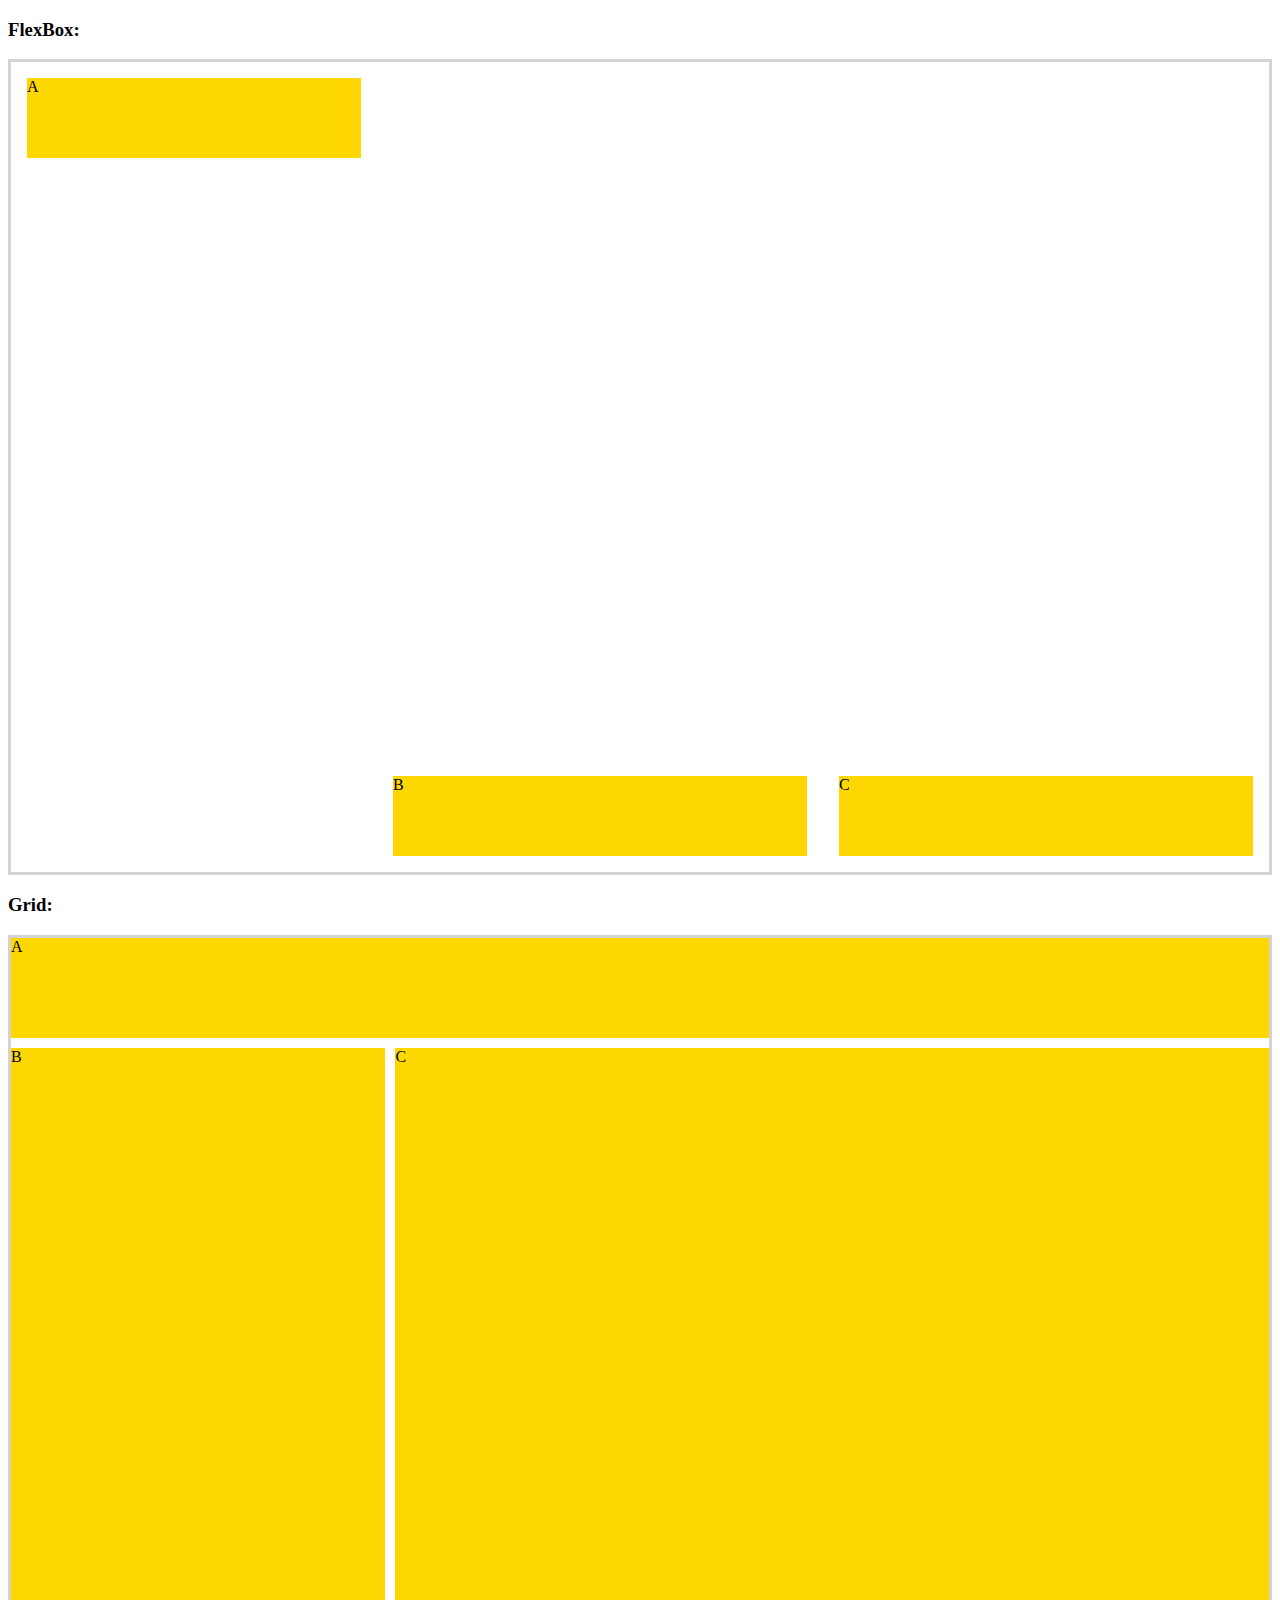
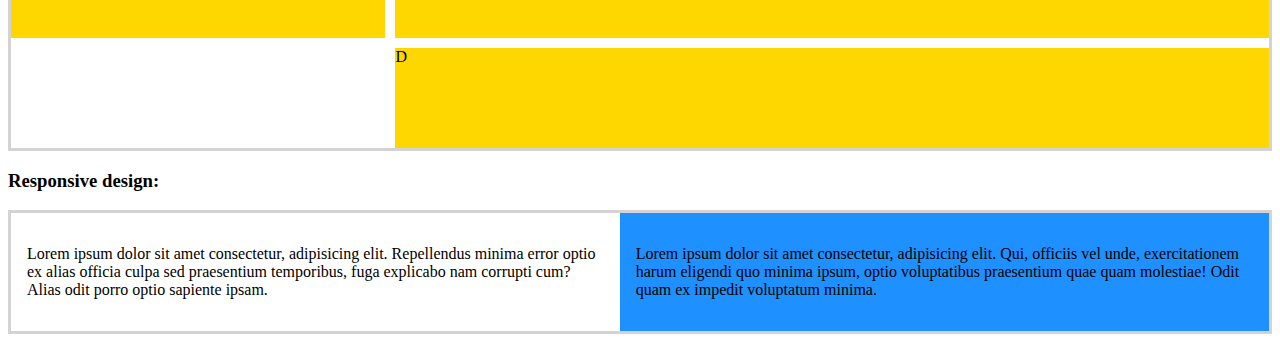
<file: Layout/index.html>
<!DOCTYPE html>
<html lang="en">
  <head>
    <meta charset="UTF-8" />
    <meta name="viewport" content="width=device-width, initial-scale=1.0" />
    <title>HTML&CSS Practice</title>
    <link rel="stylesheet" href="styles.css" />
  </head>
  <body>
    <!-- FlexBox -->
    <h3>FlexBox:</h3>
    <div class="flexBoxContainer">
      <div class="flexBox flexBox-one">A</div>
      <div class="flexBox">B</div>
      <div class="flexBox">C</div>
    </div>
    <!-- Grids -->
    <h3>Grid:</h3>
    <div class="gridContainer">
      <div class="gridBox gridBox-one">A</div>
      <div class="gridBox">B</div>
      <div class="gridBox">C</div>
      <div class="gridBox gridBox-last">D</div>
    </div>
    <!-- Responsive design -->
    <h3>Responsive design:</h3>
    <div class="responsiveContainer">
      <div class="responsiveBox">
        <p>
          Lorem ipsum dolor sit amet consectetur, adipisicing elit. Repellendus minima
          error optio ex alias officia culpa sed praesentium temporibus, fuga explicabo
          nam corrupti cum? Alias odit porro optio sapiente ipsam.
        </p>
      </div>
      <div class="responsiveBox">
        <p>
          Lorem ipsum dolor sit amet consectetur, adipisicing elit. Qui, officiis vel
          unde, exercitationem harum eligendi quo minima ipsum, optio voluptatibus
          praesentium quae quam molestiae! Odit quam ex impedit voluptatum minima.
        </p>
      </div>
    </div>
  </body>
</html>
</file>
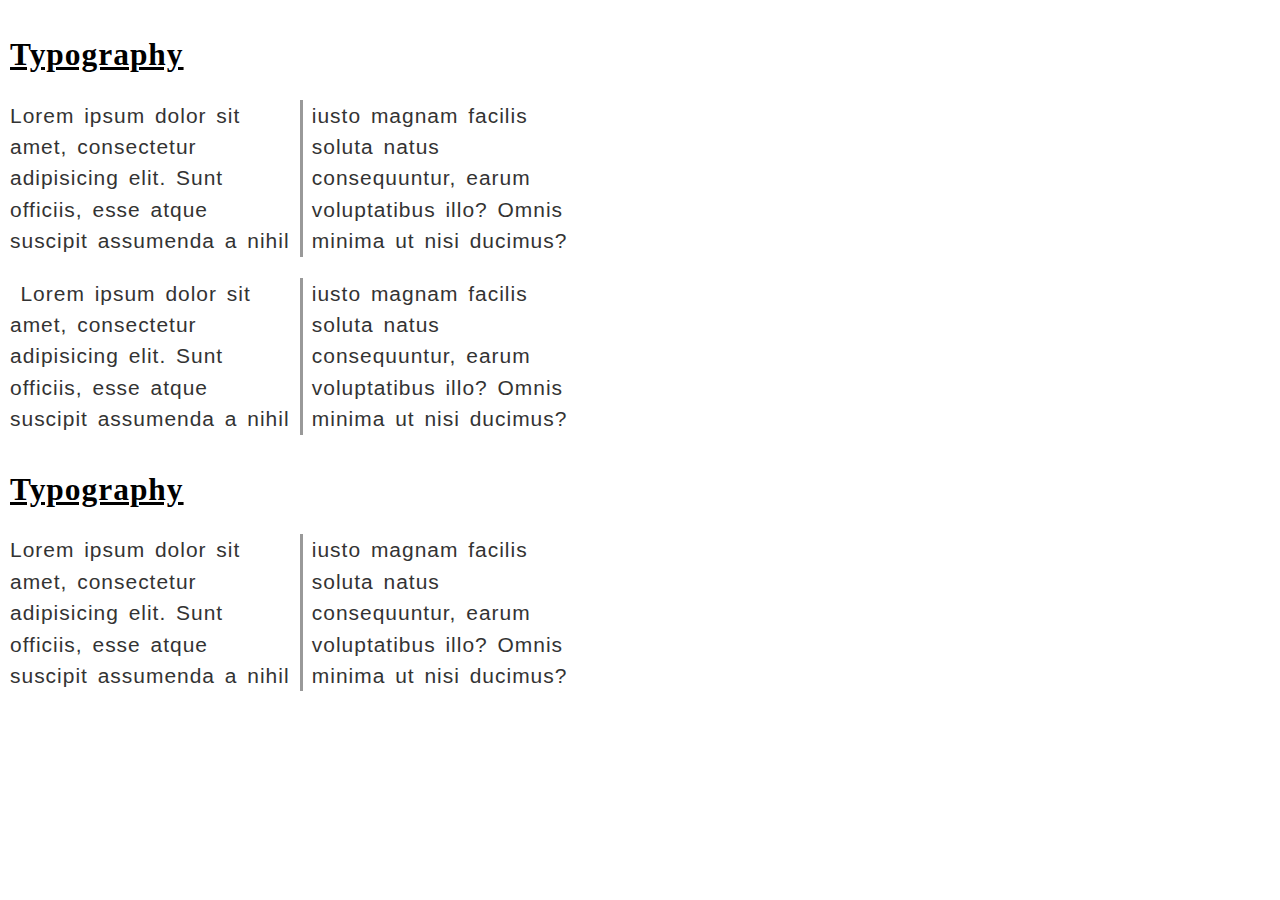
<file: Typography/index.html>
<!DOCTYPE html>
<html lang="en">
  <head>
    <meta charset="UTF-8" />
    <meta name="viewport" content="width=device-width, initial-scale=1.0" />
    <title>Typography</title>
    <link rel="stylesheet" href="styles.css" />
  </head>
  <body>
    <h1>Typography</h1>
    <p>
      Lorem ipsum dolor sit amet, consectetur adipisicing elit. Sunt officiis, esse atque
      suscipit assumenda a nihil iusto magnam facilis soluta natus consequuntur, earum
      voluptatibus illo? Omnis minima ut nisi ducimus?
    </p>
    <p>
      Lorem ipsum dolor sit amet, consectetur adipisicing elit. Sunt officiis, esse atque
      suscipit assumenda a nihil iusto magnam facilis soluta natus consequuntur, earum
      voluptatibus illo? Omnis minima ut nisi ducimus?
    </p>
    <h1>Typography</h1>
    <p>
      Lorem ipsum dolor sit amet, consectetur adipisicing elit. Sunt officiis, esse atque
      suscipit assumenda a nihil iusto magnam facilis soluta natus consequuntur, earum
      voluptatibus illo? Omnis minima ut nisi ducimus?
    </p>
  </body>
</html>
</file>
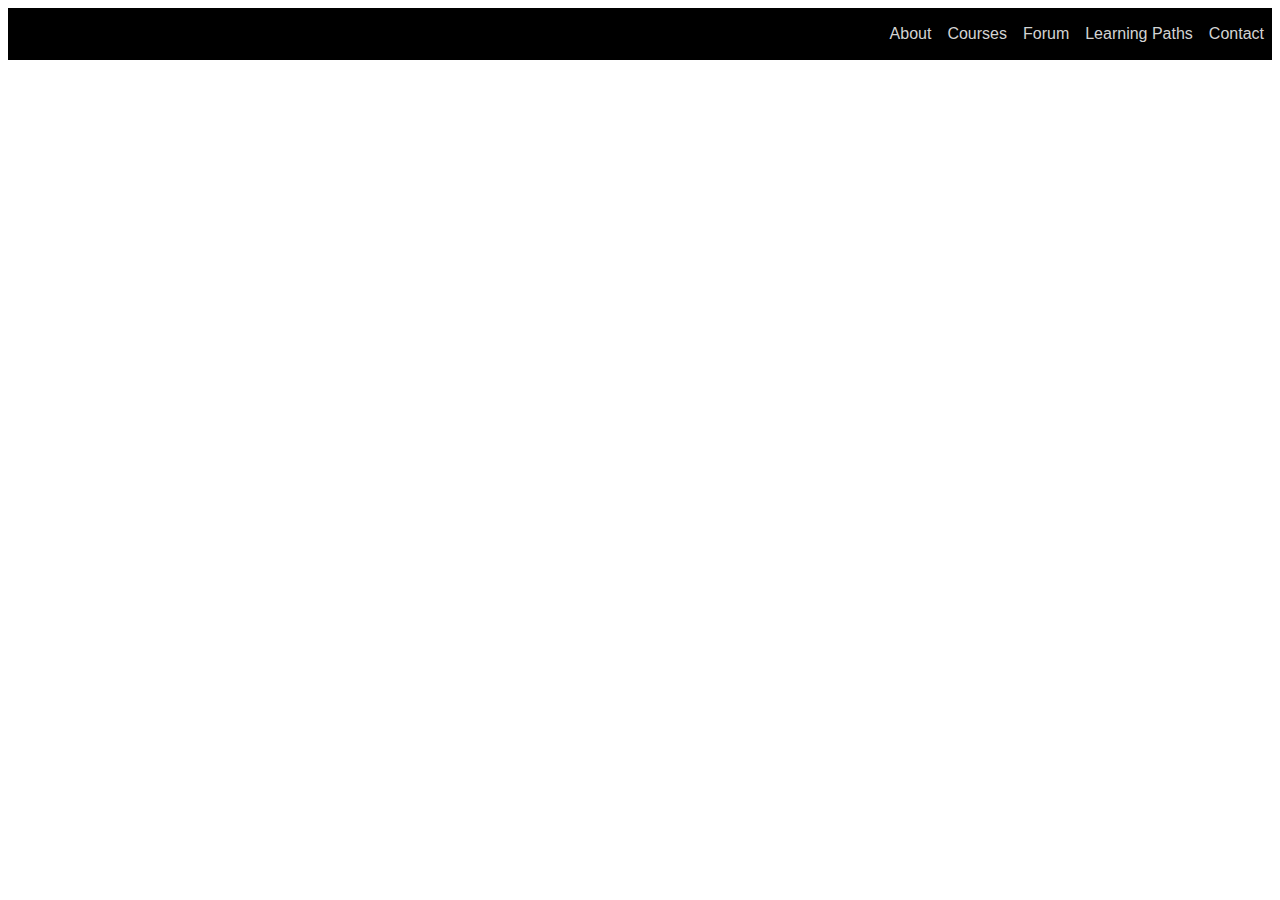
<file: Layout/Exercises/ResponsiveNavBar/index.html>
<!DOCTYPE html>
<html lang="en">
  <head>
    <meta charset="UTF-8" />
    <meta name="viewport" content="width=device-width, initial-scale=1.0" />
    <title>Responsive Navbar</title>
    <link rel="stylesheet" href="styles.css" />
  </head>
  <body>
    <div class="navbar">
      <div class="navbarItem">About</div>
      <div class="navbarItem">Courses</div>
      <div class="navbarItem">Forum</div>
      <div class="navbarItem">Learning Paths</div>
      <div class="navbarItem">Contact</div>
    </div>
  </body>
</html>
</file>
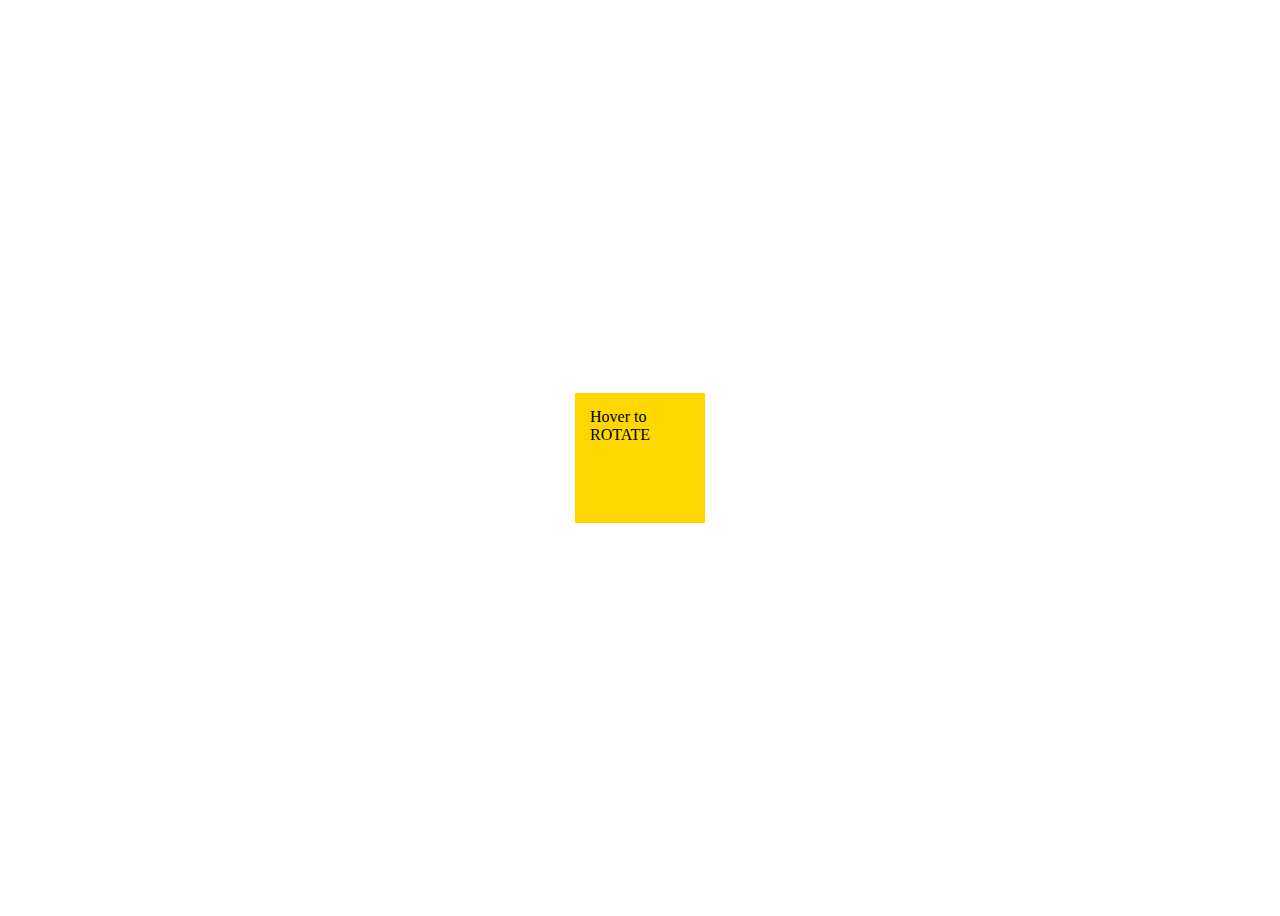
<file: Animations/Animations.html>
<!DOCTYPE html>
<html lang="en">
  <head>
    <meta charset="UTF-8" />
    <meta http-equiv="X-UA-Compatible" content="IE=edge" />
    <meta name="viewport" content="width=device-width, initial-scale=1.0" />
    <title>Document</title>

    <link rel="stylesheet" href="./styles.css" />
  </head>
  <body>
    <div class="box rotate">Hover to ROTATE</div>
  </body>
</html>
</file>
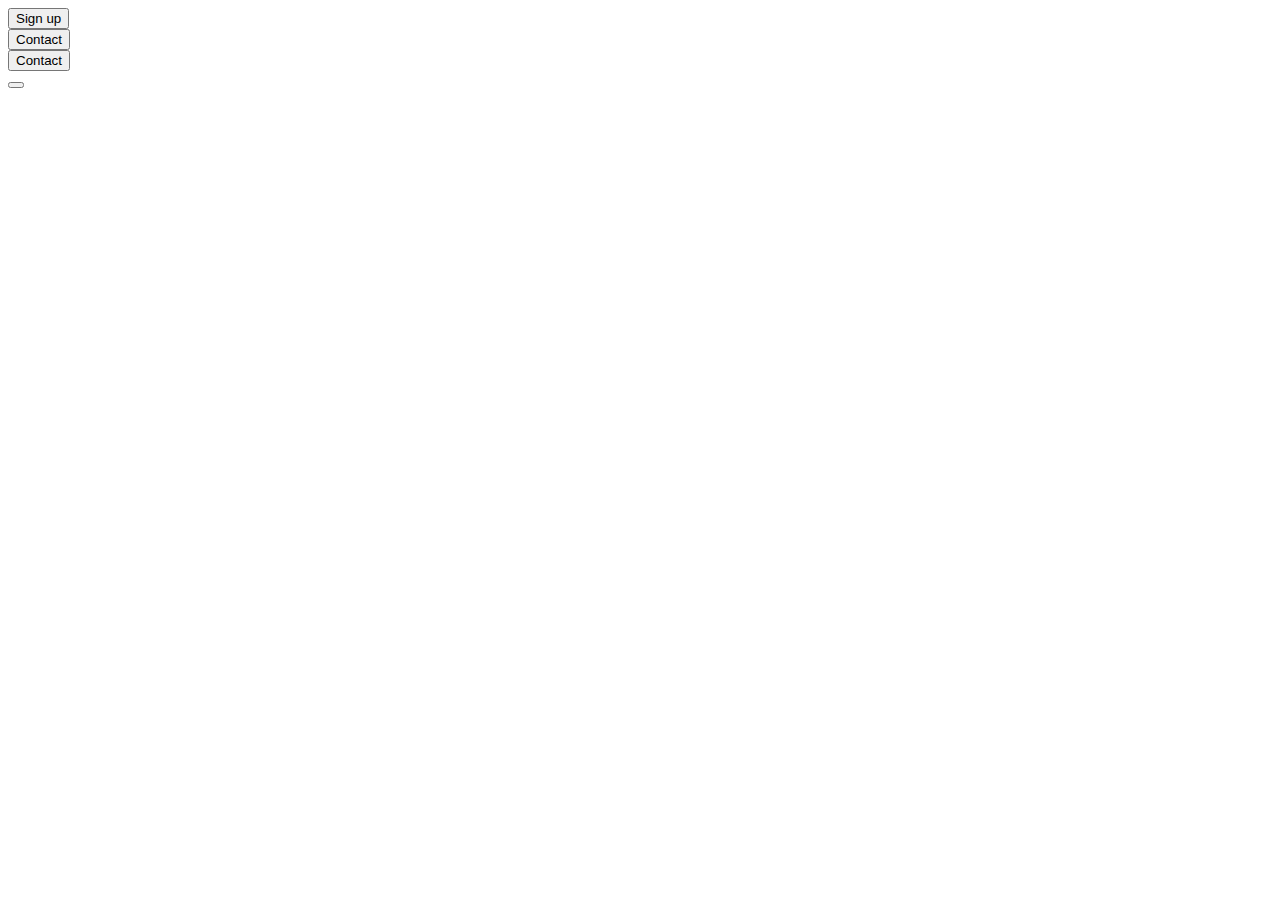
<file: CSS Best Practices/BestPractices.html>
<!DOCTYPE html>
<html lang="en">
  <head>
    <meta charset="UTF-8" />
    <meta http-equiv="X-UA-Compatible" content="IE=edge" />
    <meta name="viewport" content="width=device-width, initial-scale=1.0" />
    <title>Document</title>
  </head>
  <body>
    <header class="hero">
      <button class="btn">Sign up</button>
    </header>
    <aside class="side-bar">
      <button class="btn btn-primary">Contact</button>
    </aside>
    <aside class="side-bar">
      <button class="btn btn-secondary">Contact</button>
    </aside>
  </body>

  <!-- BEM -->
  <!-- Use '--'' to separate block from modifier  -->
  <div class="card card--popular">
    <!-- Use '__' to separate block from element -->
    <header class="card__header">
      <span class="card__price"></span>
    </header>
    <div class="card__body">
      <button class="btn"></button>
    </div>
  </div>
</html>
</file>
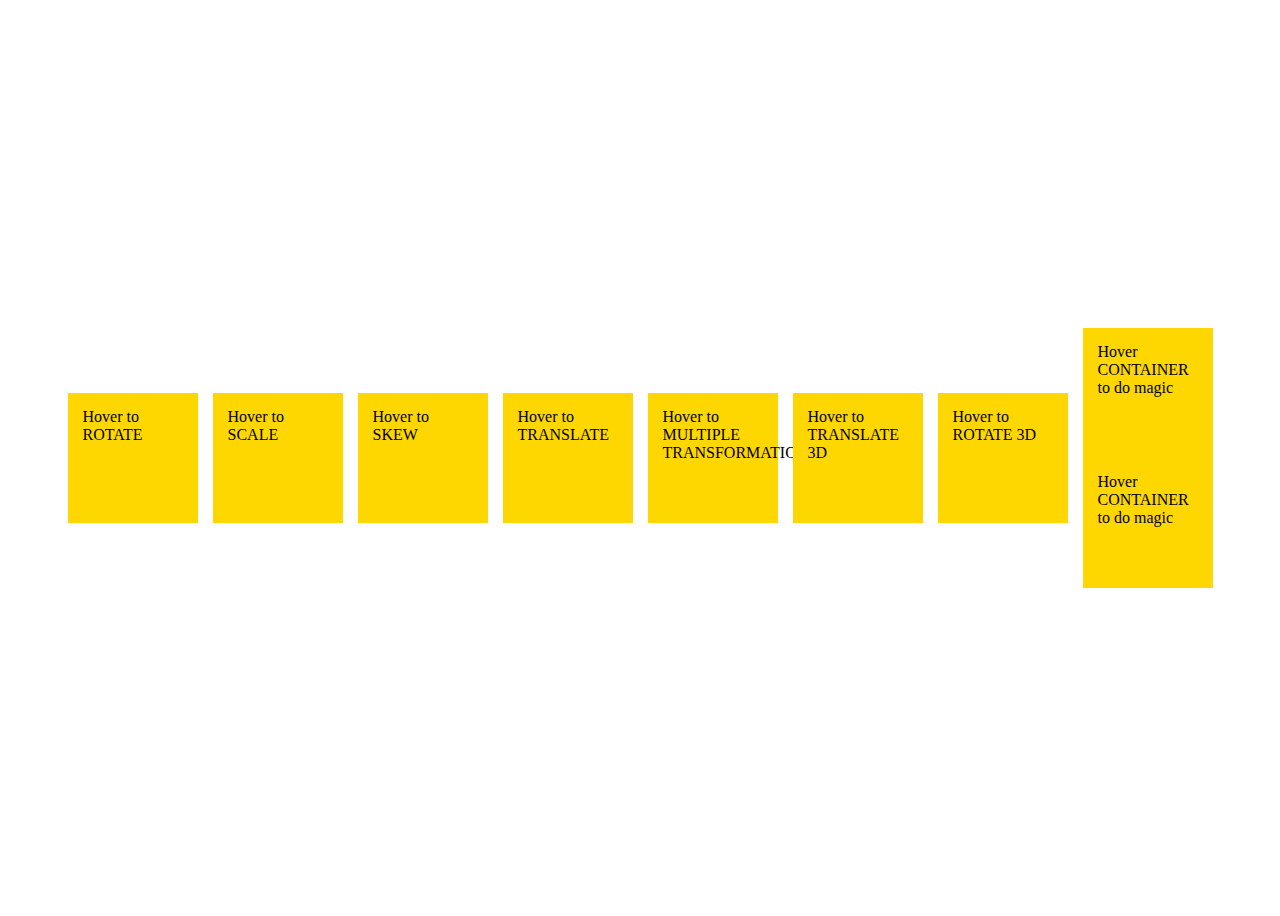
<file: Transformations/Transformations.html>
<!DOCTYPE html>
<html lang="en">
  <head>
    <meta charset="UTF-8" />
    <meta http-equiv="X-UA-Compatible" content="IE=edge" />
    <meta name="viewport" content="width=device-width, initial-scale=1.0" />
    <title>Document</title>

    <link rel="stylesheet" href="./styles.css" />
  </head>
  <body>
    <!-- 2D -->
    <div class="box rotate">Hover to ROTATE</div>
    <div class="box scale">Hover to SCALE</div>
    <div class="box skew">Hover to SKEW</div>
    <div class="box translate">Hover to TRANSLATE</div>
    <div class="box multiple">Hover to MULTIPLE TRANSFORMATIONS</div>

    <!-- 3D -->
    <div class="box translate-3d">Hover to TRANSLATE 3D</div>
    <div class="box rotate-3d">Hover to ROTATE 3D</div>

    <!-- Example of applying transformations to several elements -->
    <div class="container">
      <div class="box">Hover CONTAINER to do magic</div>
      <div class="box">Hover CONTAINER to do magic</div>
    </div>
  </body>
</html>
</file>
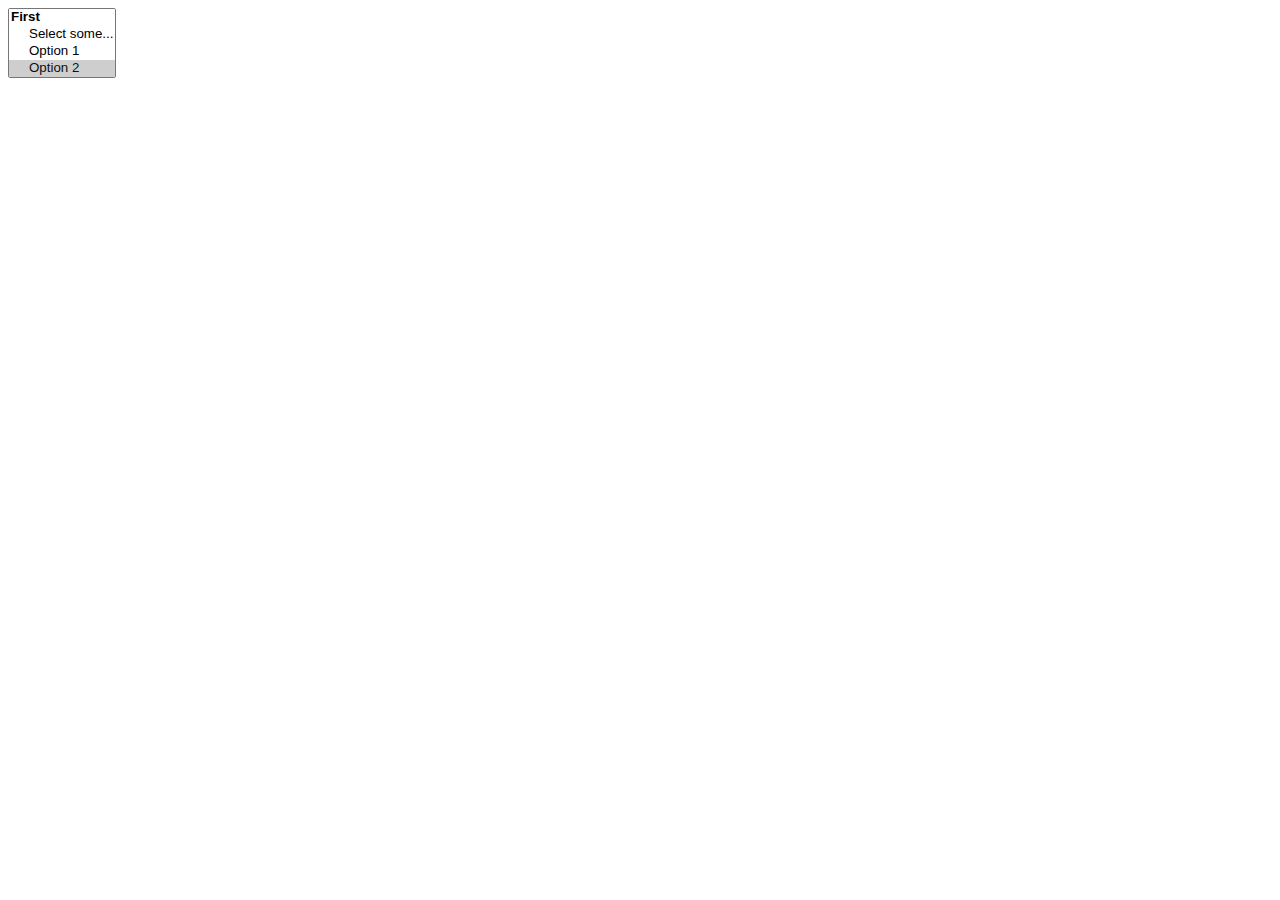
<file: Forms/Drop-down/Dropdown.html>
<!DOCTYPE html>
<html lang="en">
  <head>
    <meta charset="UTF-8" />
    <meta http-equiv="X-UA-Compatible" content="IE=edge" />
    <meta name="viewport" content="width=device-width, initial-scale=1.0" />
    <title>Document</title>
  </head>
  <body>
    <form>
      <select multiple>
        <optgroup label="First">
          <option value="">Select some...</option>
          <option value="1">Option 1</option>
          <option value="1" selected>Option 2</option>
        </optgroup>
        <optgroup label="Second">
          <option value="">Select some...</option>
          <option value="1">Option 3</option>
          <option value="1" selected>Option 4</option>
        </optgroup>
      </select>
    </form>
  </body>
</html>
</file>
<file: Layout/styles.css>
/* FlexBox layout */
.flexBoxContainer {
  border: 3px solid lightgrey;
  display: flex;
  height: 90vh;

  flex-direction: row; /* Default */
  justify-content: flex-end; /* Align to the END */
  align-items: flex-end;
}

.flexBox {
  flex-basis: 10rem; /* Overwrite WIDTH if direction is ROW and HEIGHT if direction is COLUMN */
  flex-grow: 1;
  width: 5rem;
  height: 5rem;

  background: gold;
  margin: 1rem;
}

.flexBox-one {
  flex-basis: 5rem;
  align-self: flex-start;
}

/* Grids layout */

.gridContainer {
  border: 3px solid lightgrey;
  display: grid;
  height: 90vh;

  /* grid-template-rows: 100px 100px 100px;
  grid-template-columns: 100px 100px; */

  /* grid-template-rows: repeat(3, 100px);
  grid-template-columns: repeat(2, 100px); */

  /* grid-template: repeat(3, 100px) / repeat(2, 100px); */

  /* PERCENTS IN GRIDS */
  /* Are based on the FREE SPACE */
  grid-template: repeat(3, 100px) / 100px 30% 70%; /* Overflows the container -> PROBLEM */

  /* Fr means => A fraction of the available space */
  grid-template: repeat(3, 100px) / 100px 30fr 70fr; /* Fix the previous problem -> Use FR */

  grid-template: 100px auto 100px / 30fr 70fr;

  /* justify-content: center;
  align-content: center; */

  justify-items: stretch; /* default value: stretch -> expand horizontally to fit the available horizontal space*/
  align-items: stretch; /*  default value: stretch expand vertically to fit the available vertical space*/

  grid-column-gap: 10px;
  grid-row-gap: 10px;

  grid-template-areas:
    'header   header'
    'sidebar   main'
    '.   footer'; /* . -> used to specify an EMPTY cell */
}

.gridBox {
  /* width: 5rem; */
  /* height: 5rem; */
  background-color: gold;
}

.gridBox-one {
  grid-column: 1 / 3; /* From column 2 to column 3 (last column, which can be represented as -1 too)*/
  /* grid-column: 1 / span 3; Same as previous */

  grid-area: header;
}

.gridBox-last {
  grid-area: footer;
}

/* Responsive design */
/* MOBILE FIRST */
.responsiveContainer {
  border: 3px solid lightgrey;

  display: flex;
  flex-direction: column;
}

.responsiveBox {
  background-color: gold;
  padding: 1rem;
}

.responsiveBox:nth-of-type(2) {
  background-color: dodgerblue;
}

@media screen and (min-width: 600px) {
  .responsiveContainer {
    flex-direction: row;
  }
}

@media screen and (min-width: 900px) {
  .responsiveContainer {
    flex-direction: row;
  }
  .responsiveBox {
    background-color: white;
  }
}

@media print {
  body {
    font-size: 12pt;
    color: red;
  }

  .box {
    padding: 0.5cm;
  }
}
</file>
<file: Typography/styles.css>
@font-face {
  font-family: 'OpenSans Regular';
  src: url('./fonts/open-sans/opensans-regular-webfont.woff') format('woff'),
    url('./fonts/open-sans/opensans-regular-webfont.woff2') format('woff2');
  font-weight: normal;
  font-style: normal;
  font-display: optional; /* While its being downloaded, what to do  */
}

html {
  font-size: 65.5%;
}

body {
  margin: 10px;
  font-family: 'OpenSans Regular', Arial, Helvetica, sans-serif; /* Font stack */
  font-size: 2rem;
  line-height: 1.5;
  letter-spacing: 1px;
  word-spacing: 3px;
}

h1,
h2,
h3 {
  font-family: Georgia, 'Times New Roman', Times, serif;
  font-size: 3rem;
  text-decoration: underline;
  text-transform: capitalize;
}

p {
  font-weight: normal;
  font-style: normal;
  color: #333;
  width: 50ch;
  text-align: left;
  column-count: 2;
  column-gap: 2rem;
  column-rule: 3px solid #999;
  direction: ltr;
}
p + p {
  text-indent: 1rem;
}
h1 {
  margin: 3rem 0 1rem;
}
</file>
<file: Layout/Exercises/ResponsiveNavBar/styles.css>
body {
  font-family: Arial, Helvetica, sans-serif;
}
.navbar {
  background-color: black;
  color: lightgrey;
  padding: 1vh 0;

  display: flex;
  flex-direction: column;
}

.navbarItem {
  align-self: center;
  margin: 0.5rem;
}

@media screen and (min-width: 768px) {
  .navbar {
    flex-direction: row;
    justify-content: flex-end;
  }
}
</file>
<file: Animations/styles.css>
body {
  display: flex;
  justify-content: center;
  align-items: center;
  height: 100vh;

  gap: 15px;
}

@keyframes pop {
  0% {
    transfom: scale(1);
  }

  25% {
    transform: scale(1.3);
  }

  50% {
    transform: rotate(45deg);
    background-color: tomato;
  }

  100% {
    transform: rotate(0deg);
  }
}

.box {
  width: 100px;
  height: 100px;
  background: gold;

  padding: 15px;

  animation-name: pop;
  /* Duration is needed always */
  animation-duration: 4s;
  animation-delay: 0.2s;
  animation-iteration-count: 2;
  animation-timing-function: ease-out;
}
</file>
<file: Transformations/styles.css>
body {
  display: flex;
  justify-content: center;
  align-items: center;
  height: 100vh;

  gap: 15px;
}

.box {
  width: 100px;
  height: 100px;
  background: gold;

  padding: 15px;
}

.rotate:hover {
  transform: rotate(15deg);
  /* transform: rotate(-15deg); */
}

.scale:hover {
  transform: scale(1.5);
  /* transform: scale(0.5); Half the size */
}

.skew:hover {
  transform: skew(15deg);
}

.translate:hover {
  transform: translate(20px, 30px);
}

.multiple:hover {
  transform: translateX(40px) skew(-15deg); /* The order MATTERS */
}

.translate-3d:hover {
  transform: translateZ(50px); /* Nothing happens, we need to supply a PERSPECTIVE */
  transform: perspective(200px) translateZ(50px);
}

.rotate-3d:hover {
  transform: perspective(200px) rotateY(45deg);
  transform-origin: 0 50%; /* X,Y values to start */
}

/* Problem: boxes have different perspectives*/
/* .container:hover .box {
  transform: perspective(200px) rotateY(45deg);
  transform-origin: 0 50%; 
} */

.container {
  perspective: 200px;
}
.container:hover .box {
  transform: rotateY(45deg);
  transform-origin: 0 50%;
}
</file>
